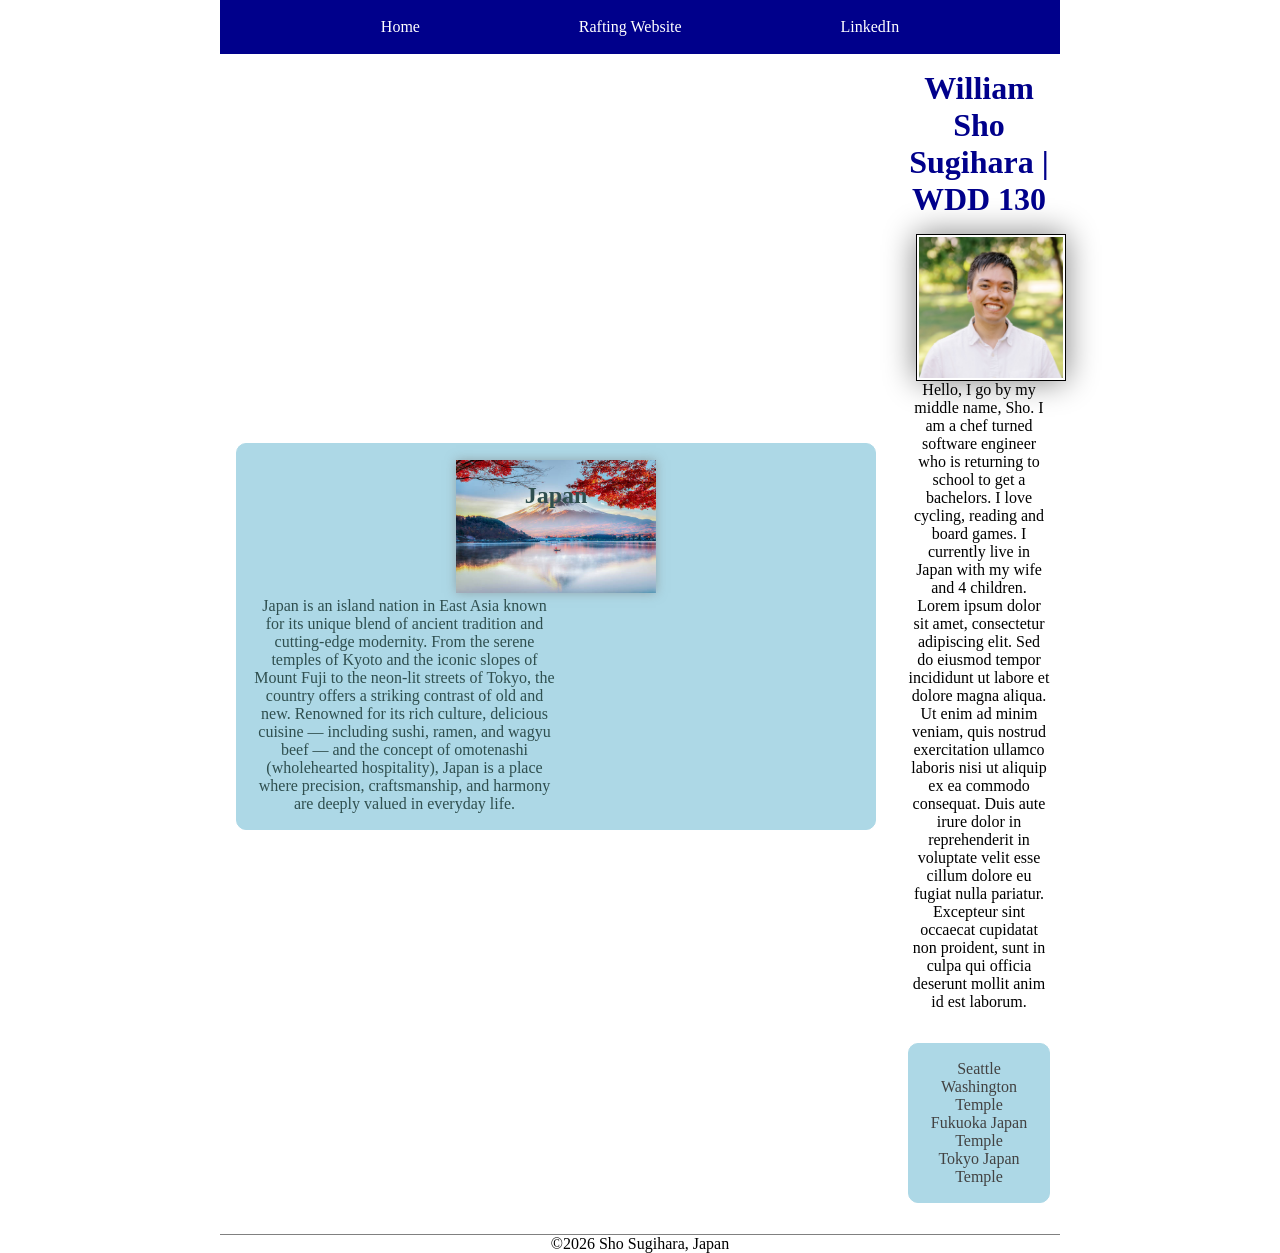
<file: index.html>
<!DOCTYPE html>
<html lang="en">
    <head>
        <meta charset="UTF-8">
        <meta name="viewport" content="width=device-width, initial-scale=1.0">
        <title>William Sho Sugihara | WDD 130</title>
        <meta name="description" content="Describe your home page using keywords like your name, the course, the purpose of the page.">
        <meta name="author" content="William Sho Sugihara">
        <link rel="stylesheet" href="styles/styles.css">
    </head>
    <body>
        <header>
            <nav>
                <a href="#">Home</a>
                <a href="wwr/">Rafting Website</a>
                <a href="www.linkedin.com/in/w-sho-sugihara">LinkedIn</a>
            </nav>
        </header>
        <div class="grid">
            <main>
                <h1>William Sho Sugihara | WDD 130 </h1>
                <img src="images/profile.jpg" alt="closeup personal headshot" width="200">
                <p>Hello, I go by my middle name, Sho. I am a chef turned software engineer who is returning to school to get a bachelors. I love cycling, reading and board games. I currently live in Japan with my wife and 4 children. Lorem ipsum dolor sit amet, consectetur adipiscing elit. Sed do eiusmod tempor incididunt ut labore et dolore magna aliqua. Ut enim ad minim veniam, quis nostrud exercitation ullamco laboris nisi ut aliquip ex ea commodo consequat. Duis aute irure dolor in reprehenderit in voluptate velit esse cillum dolore eu fugiat nulla pariatur. Excepteur sint occaecat cupidatat non proident, sunt in culpa qui officia deserunt mollit anim id est laborum.</p>
                <ul class="box">
                    <li><a href="https://www.churchofjesuschrist.org/temples/details/seattle-washington-temple?lang=eng" target="_blank" rel="noopener noreferrer">Seattle Washington Temple</a></li>
                    <li><a href="https://www.churchofjesuschrist.org/temples/details/fukuoka-japan-temple?lang=eng" target="_blank" rel="noopener noreferrer">Fukuoka Japan Temple</a></li>
                    <li><a href="https://www.churchofjesuschrist.org/temples/details/tokyo-japan-temple?lang=eng" target="_blank" rel="noopener noreferrer">Tokyo Japan Temple</a></li>
                </ul>
            </main>
            <aside class="box">
                <h2>Japan</h2>
                <img src="images/fuji.jpg" alt="Mt. Fuji">
                <p>Japan is an island nation in East Asia known for its unique blend of ancient tradition and cutting-edge modernity. From the serene temples of Kyoto and the iconic slopes of Mount Fuji to the neon-lit streets of Tokyo, the country offers a striking contrast of old and new. Renowned for its rich culture, delicious cuisine — including sushi, ramen, and wagyu beef — and the concept of omotenashi (wholehearted hospitality), Japan is a place where precision, craftsmanship, and harmony are deeply valued in everyday life.</p>
            </aside>
        </div>
        <footer>
            <p>&copy;2026 Sho Sugihara, Japan</p>
        </footer>
    </body>
</html>
</file>
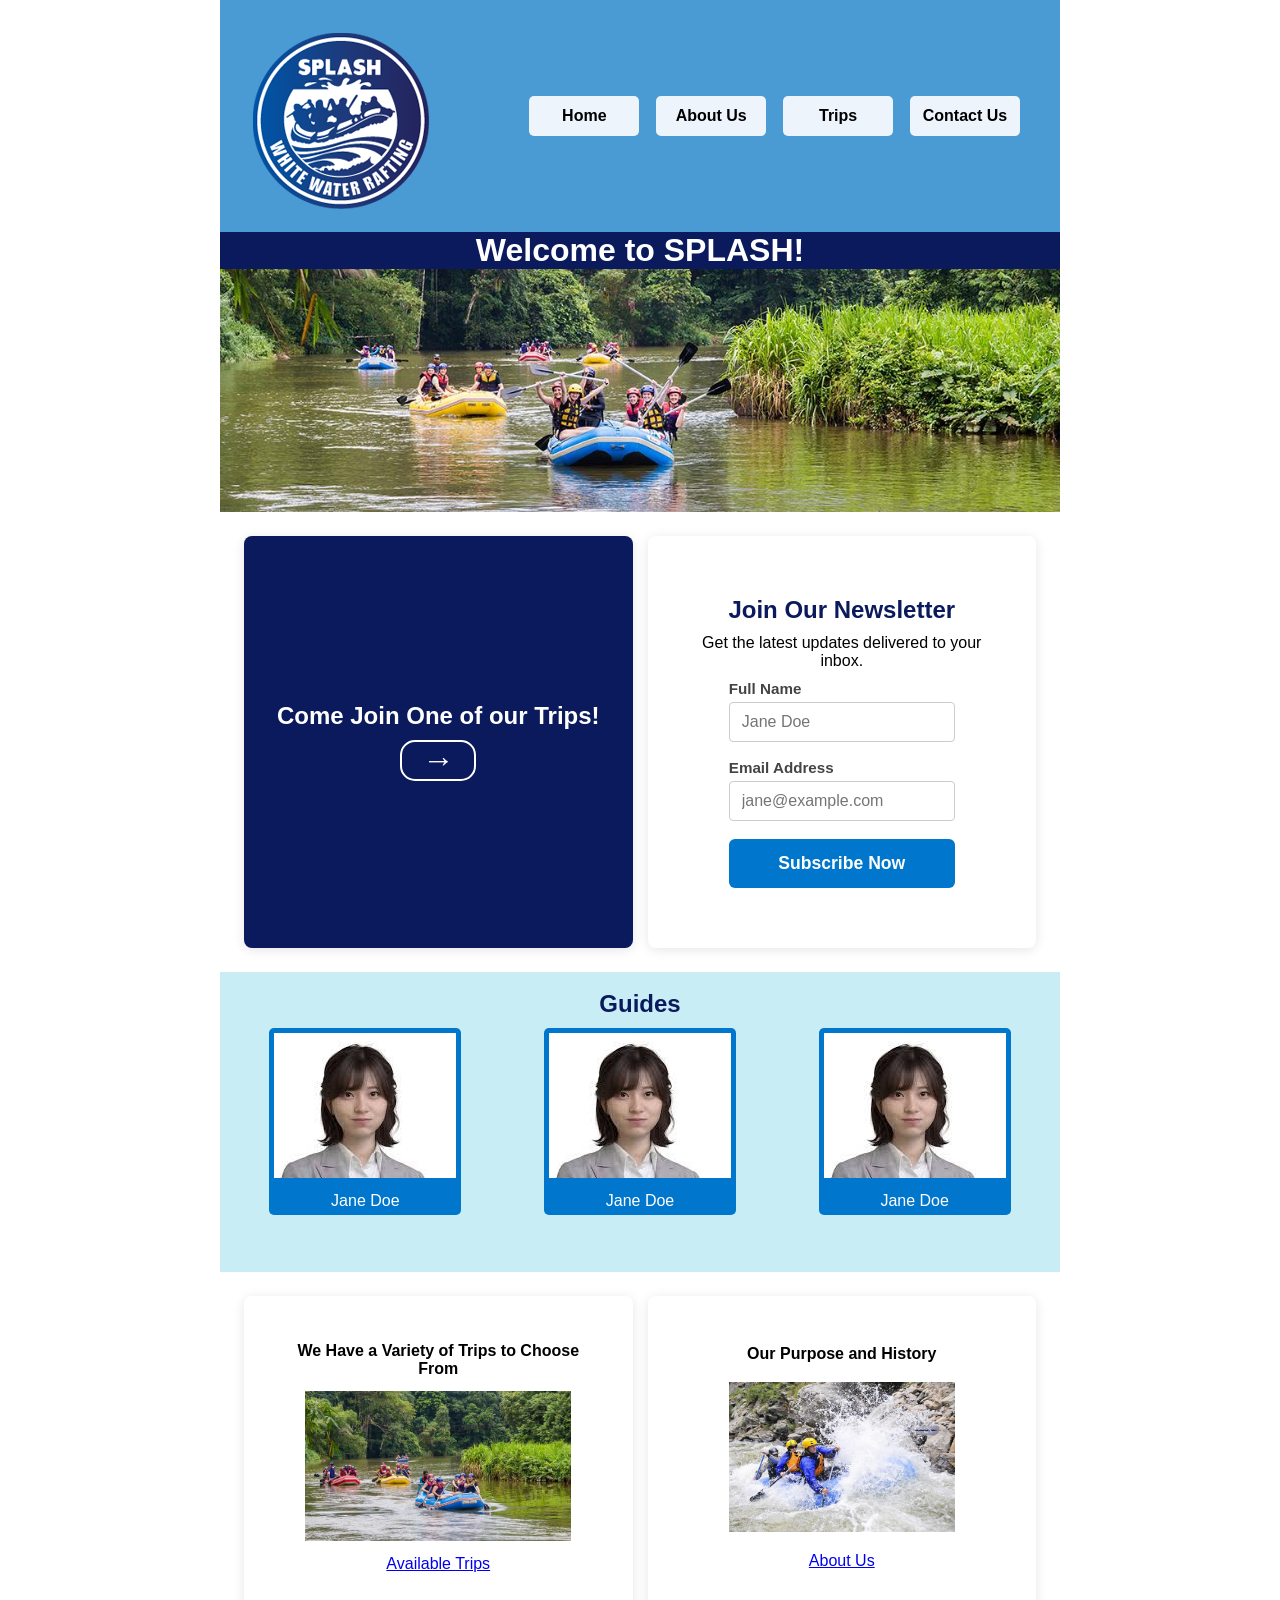
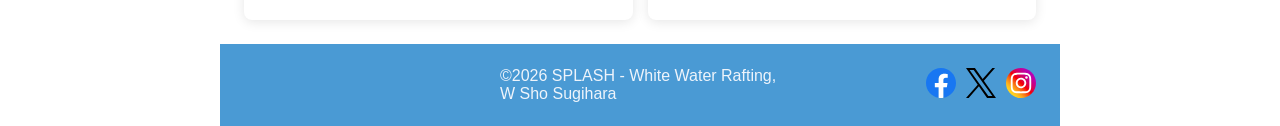
<file: wwr/index.html>
<!DOCTYPE html>
<html lang="en">
<head>
    <meta charset="UTF-8">
    <meta name="viewport" content="width=device-width, initial-scale=1.0">
    <title>Home</title>
    <meta name="author" content="W Sho Sugihara">
    <meta name="description" content="A home page for SPLASH which connects to all other content of the company.">
    <link rel="stylesheet" href="styles/rafting.css"> 
</head>
<body>
    <header class="grid-2">
        <img src="images/z-splash.png" alt="logo">
        <nav>
            <ul>
                <li><a href="index.html">Home</a></li>
                <li><a href="about.html">About Us</a></li>
                <li><a href="trips.html">Trips</a></li>
                <li><a href="contact.html">Contact Us</a></li>
            </ul>
        </nav>
    </header>
    <main>
        <div class="welcome-banner">
            <h1>Welcome to SPLASH!</h1>
            <img src="images/rafting14_1024.jpg" alt="rafting image">
        </div>
        <section class="action-form-section">
            <div class="call-to-action">
                <h2>Come Join One of our Trips!</h2>
                <a href="trips.html">&RightArrow;</a>
            </div>
            <div class="newsletter-card">
                <h2>Join Our Newsletter</h2>
                <p>Get the latest updates delivered to your inbox.</p>
            
                <form action="#" method="POST">
                    <div class="form-group">
                        <label for="name">Full Name</label>
                        <input type="text" id="name" name="name" placeholder="Jane Doe" required>
                    </div>
                    <div class="form-group">
                        <label for="email">Email Address</label>
                        <input type="email" id="email" name="email" placeholder="jane@example.com" required>
                    </div>         
                    <button type="submit">Subscribe Now</button> 
                </form>
            </div>
        </section>
        <section class="guide">
            <h3>Guides</h3>
            <div class="guide-grid">
                <figure class="guide-card">
                    <img src="images/employee3.jpg" alt="employee">
                    <figcaption>Jane Doe</figcaption>
                </figure>
                <figure class="guide-card">
                    <img src="images/employee3.jpg" alt="employee">
                    <figcaption>Jane Doe</figcaption>
                </figure>
                <figure class="guide-card">
                    <img src="images/employee3.jpg" alt="employee">
                    <figcaption>Jane Doe</figcaption>
                </figure>
            </div>
        </section>
        <section class="about-trips">
            <div class="basic-card">
                <h4>We Have a Variety of Trips to Choose From</h4>
                <img src="images/rafting1.jpg" alt="rafting">
                <a href="trips.html">Available Trips</a>
            </div>
            <div class="basic-card">
                <h4>Our Purpose and History</h4>
                <img src="images/rafting2.jpg" alt="rafting">
                <a href="about.html">About Us</a>
            </div>
        </section>
    </main>
    <footer class="grid-3">
        <span></span>
        <p>&copy;2026 SPLASH - White Water Rafting, W Sho Sugihara</p>
        <nav class="socialmedia">
            <a href=""><img src="images/facebook.svg" alt="Facebook media icon"></a>
            <a href=""><img src="images/socialmedia-x.svg" alt="X media icon"></a>
            <a href=""><img src="images/instagram.svg" alt="Instagram media icon"></a>
        </nav>
    </footer>
</body>
</html>
</file>
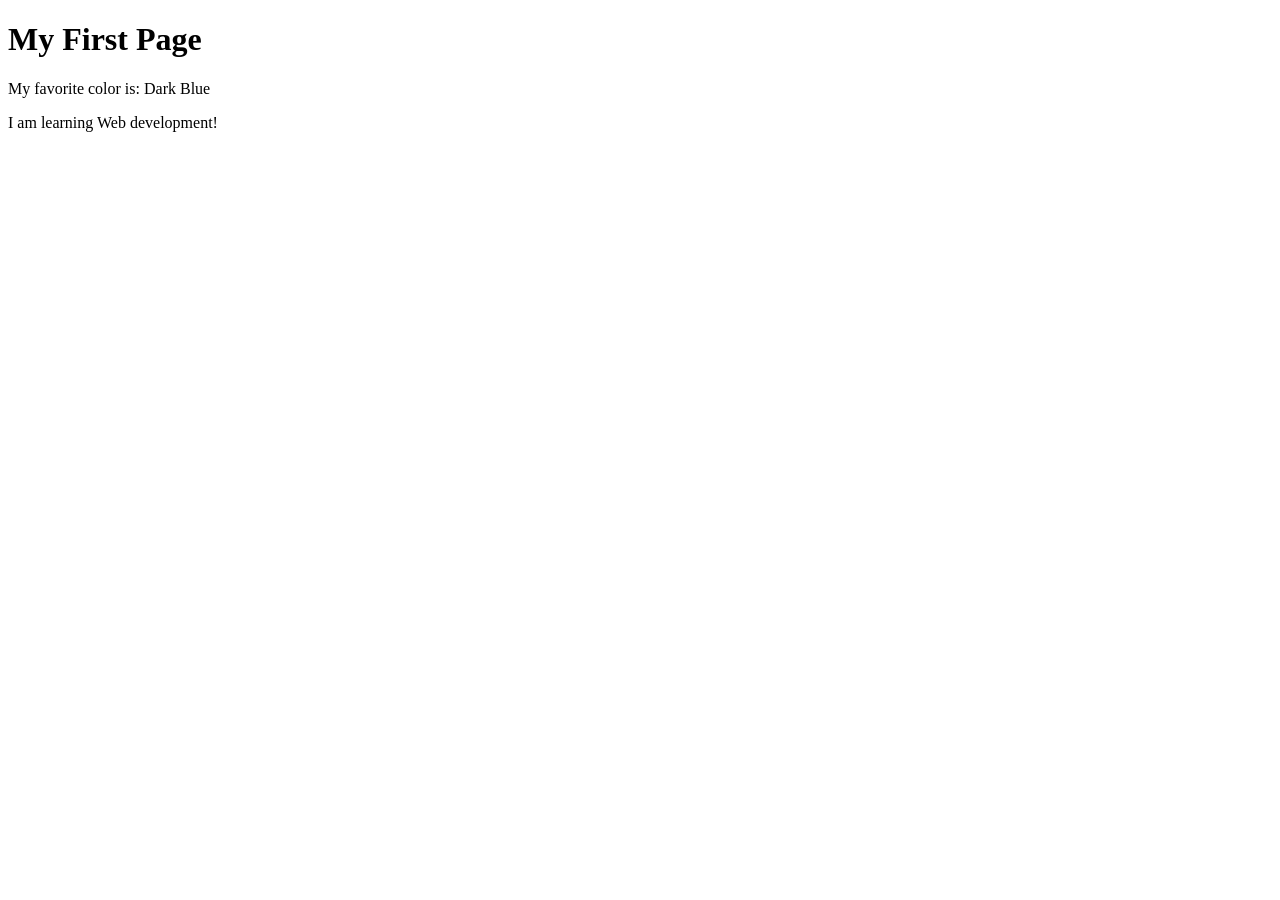
<file: week01/first-page.html>
<!DOCTYPE html>
<html lang="en">
<head>
    <meta charset="UTF-8">
    <meta name="viewport" content="width=device-width, initial-scale=1.0">
    <title>My First Page</title>
</head>
<body>
    <h1>My First Page</h1>
    <p>My favorite color is: Dark Blue</p>
    <p>I am learning Web development!</p>
</body>
</html>
</file>
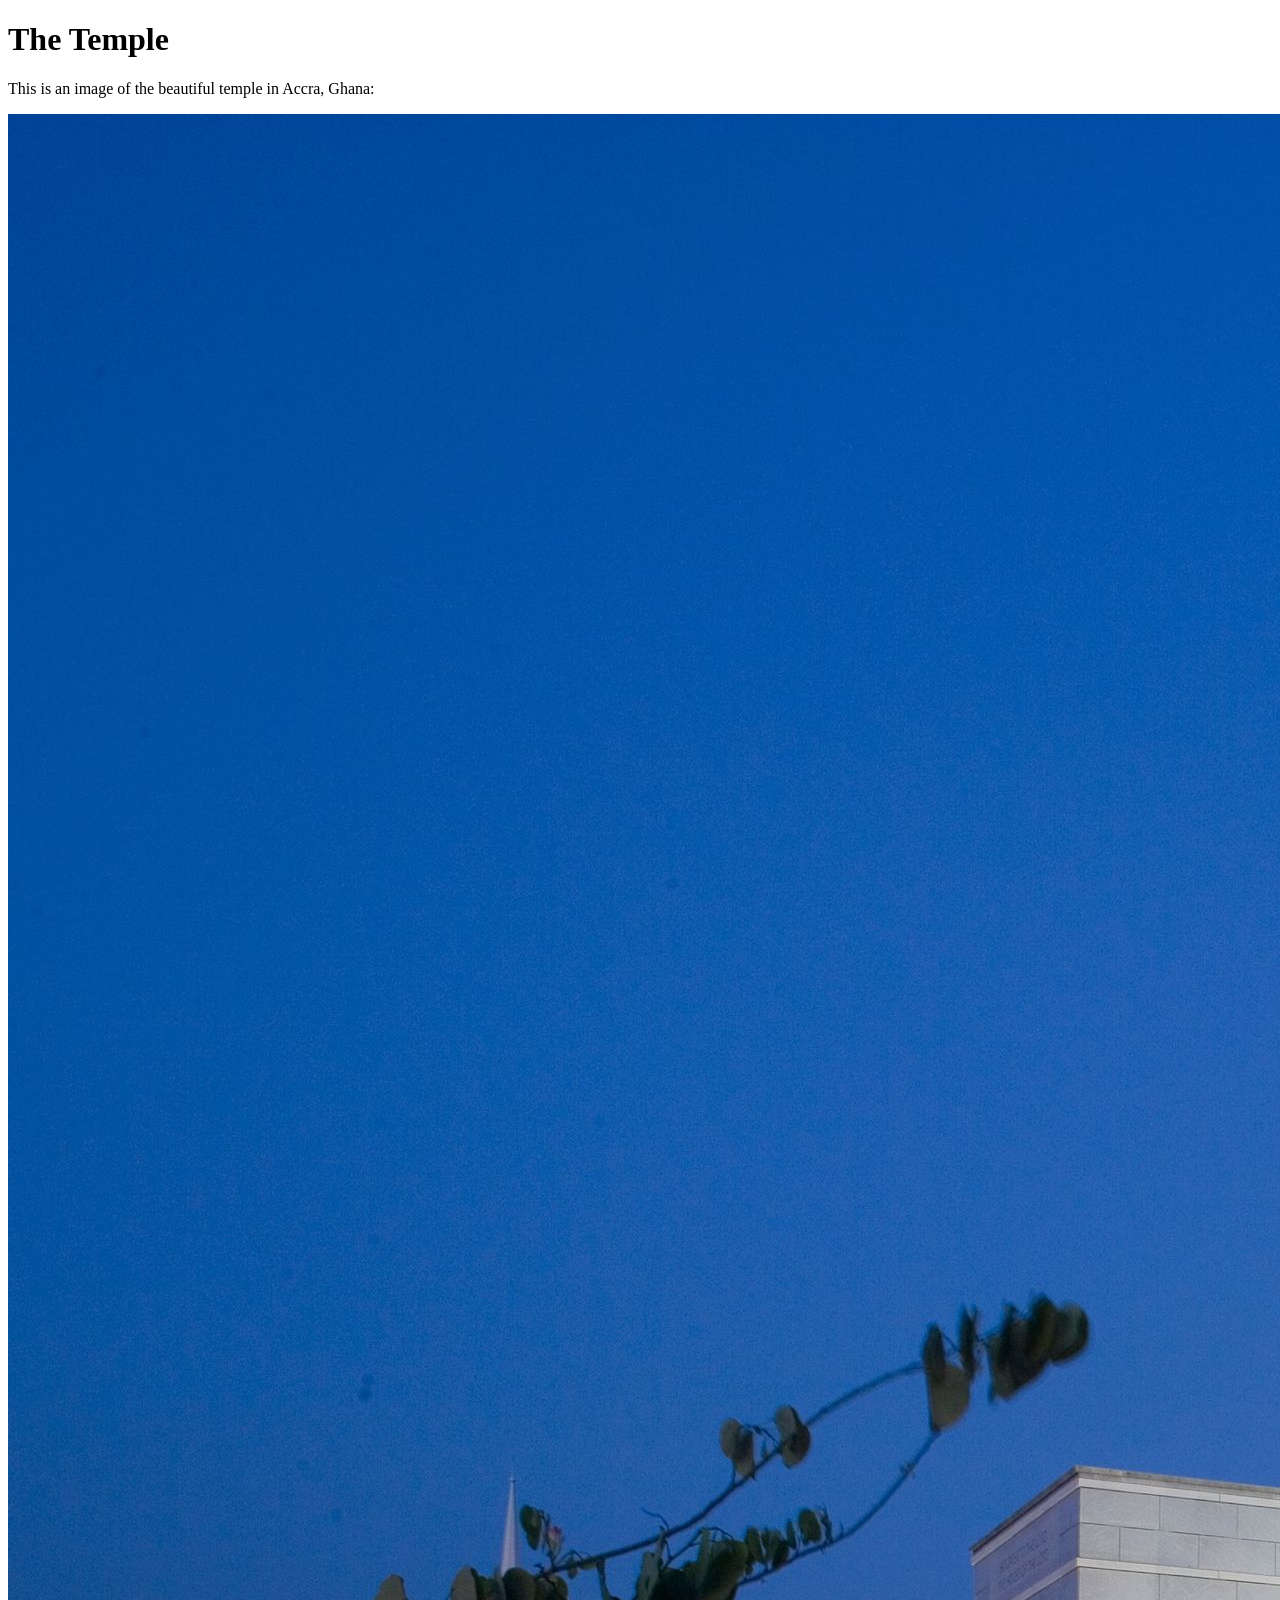
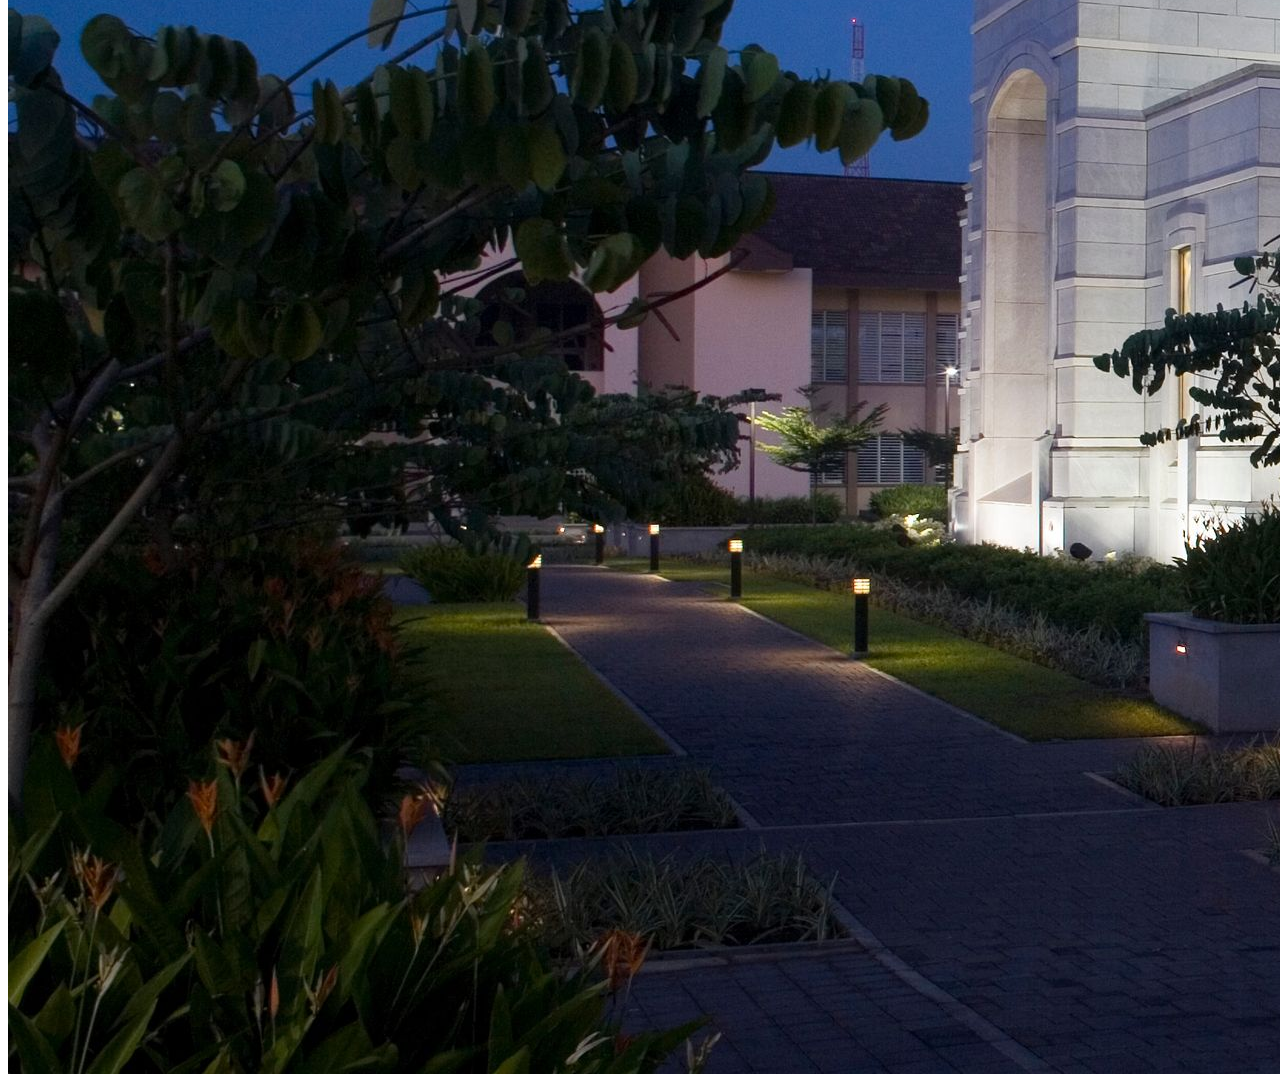
<file: week01/images.html>
<!DOCTYPE html>
<html lang="en">
<head>
    <meta charset="UTF-8">
    <meta name="viewport" content="width=device-width, initial-scale=1.0">
    <title>Temple Image</title>
</head>
<body>
    <h1>The Temple</h1>
    <p>This is an image of the beautiful temple in Accra, Ghana:</p>
    <img src="images/temple-large.jpeg" alt="The Accra Ghana Temple">
    
</body>
</html>
</file>
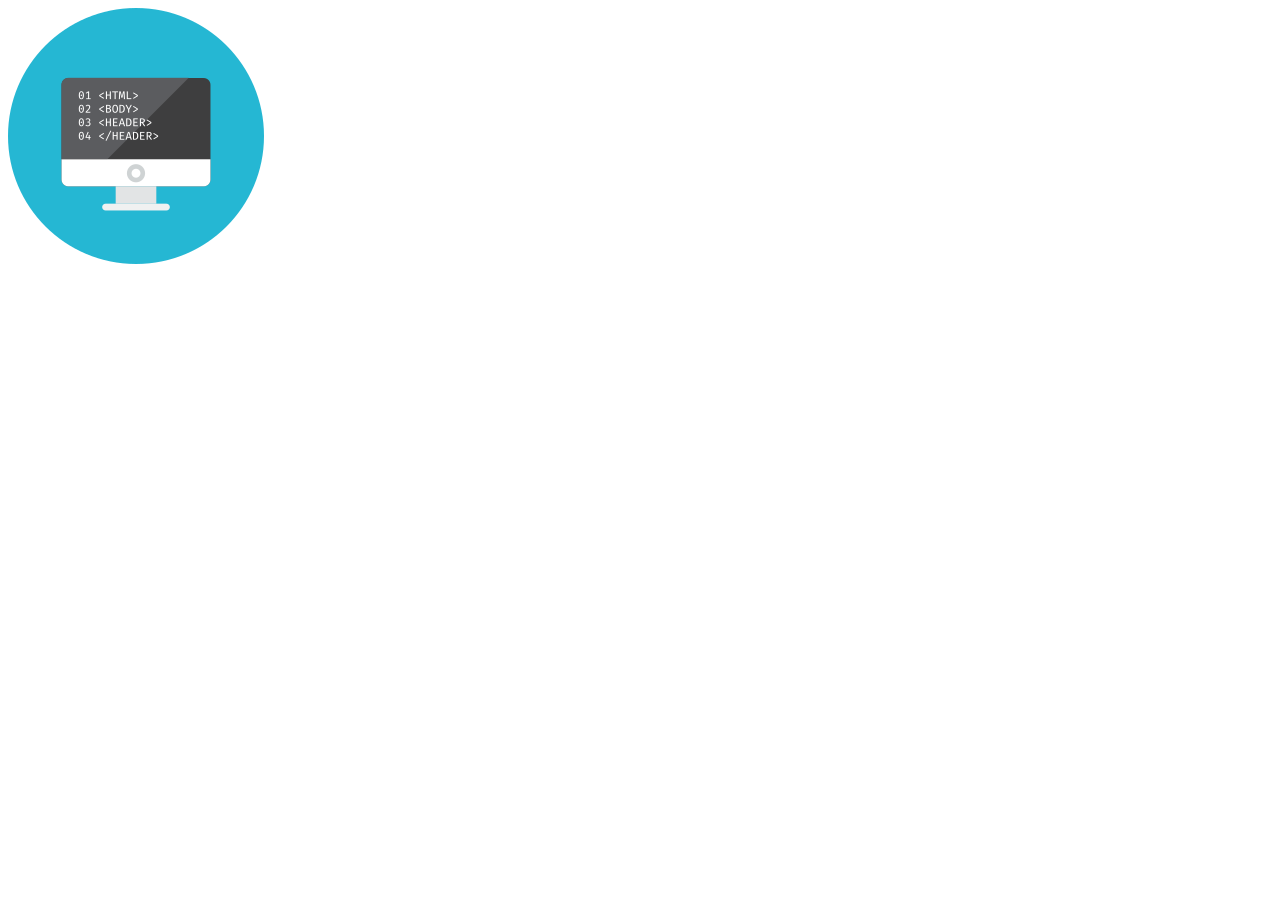
<file: week02/basic-layout.html>
<!DOCTYPE html>
<html lang="en">
<head>
    <meta charset="UTF-8">
    <meta name="viewport" content="width=device-width, initial-scale=1.0">
    <title>Basic HTML Structure</title>
    <meta name="description" content="A basic HTML structure example using semantic HTML elements" >
    <meta name="author" content="Sho Sugihara" >
    <img src="images/basic-logo.png" alt="logo" srcset="">
</head>
<body>
    
</body>
</html>
</file>
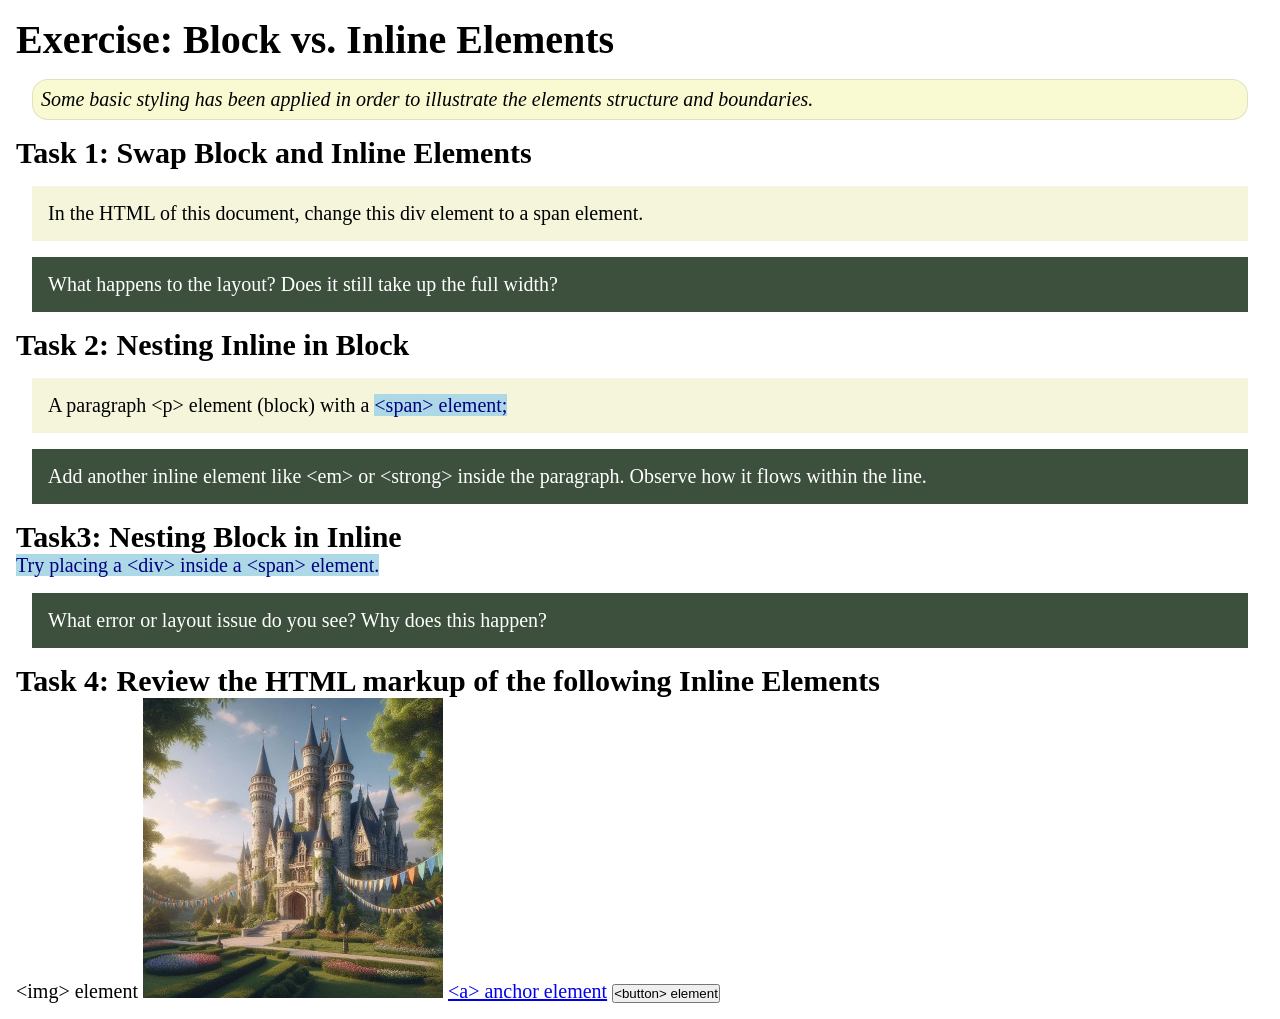
<file: week02/block-vs-inline.html>
<!DOCTYPE html>
<html lang="en">

<head>
    <meta charset="UTF-8">
    <meta name="viewport" content="width=device-width, initial-scale=1.0">
    <title>Exercise: Block vs. Inline Elements</title>
    <link rel="stylesheet" href="styles/block-vs-inline.css">
</head>

<body>
    <main>
        <h1>Exercise: Block vs. Inline Elements</h1>
        <p class="note">Some basic styling has been applied in order to illustrate the elements structure and
            boundaries.</p>

        <h2>Task 1: Swap Block and Inline Elements</h2>
        <div>In the HTML of this document, change this div element to a span element.</div>

        <p class="question">What happens to the layout? Does it still take up the full width?</p>

        <h2>Task 2: Nesting Inline in Block</h2>
        <p>A paragraph &lt;p&gt; element (block) with a <span>&lt;span&gt; element;</span></p>
        <p class="question">Add another inline element like &lt;em&gt; or &lt;strong&gt; inside the paragraph. Observe
            how it flows within the line.</p>

        <h2>Task3: Nesting Block in Inline</h2>
        <span>Try placing a &lt;div&gt; inside a &lt;span&gt; element.</span>
            <p class="question">What error or layout issue do you see? Why does this happen?</p>


            <h2>Task 4: Review the HTML markup of the following Inline Elements</h2>
        &lt;img&gt; element
        <img src="images/castle.webp" alt="placeholder image (images are inline)" width="300" height="300">
        <a href="https://churchofjesuschrist.org">&lt;a&gt; anchor element</a>
        <button type="button">&lt;button&gt; element</button>
    </main>
</body>

</html>
</file>
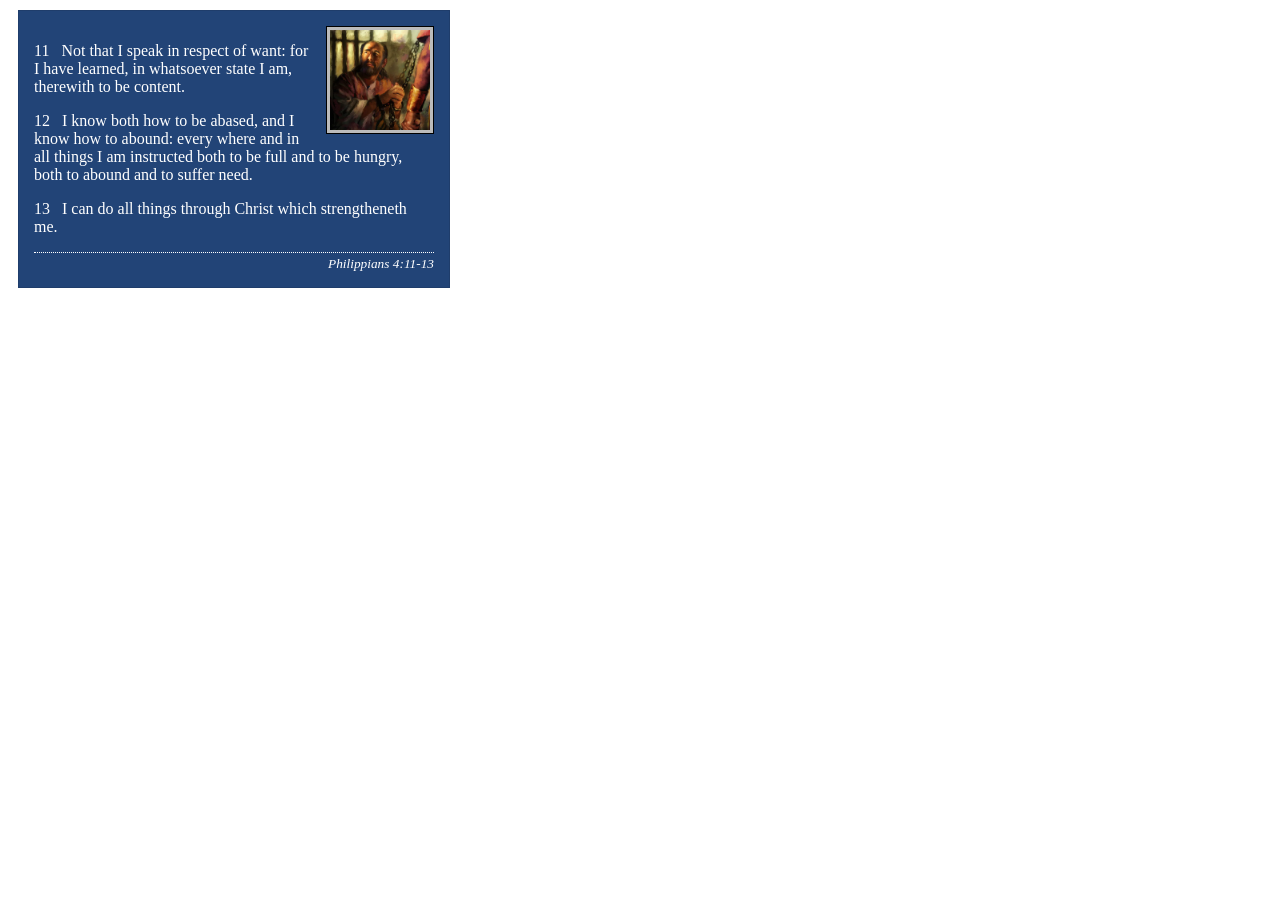
<file: week02/box-model-solution.html>
<!DOCTYPE html>
<html lang="en">
<head>
    <meta charset="UTF-8">
    <meta name="viewport" content="width=device-width, initial-scale=1.0">
    <title>Box Model Activity</title>
    <link rel="stylesheet" href="styles/box-model-solution.css">
</head>
<body>
    <main>
        <div class="callout">
            <img src="images/apostle-paul-imprisoned.webp" alt="Paul the Apostle - Imprisoned in Rome" width="200" height="200">
            <blockquote>
                <p>11 &nbsp; Not that I speak in respect of want: for I have learned, in whatsoever state I am, therewith to be content.</p>
                <p>12 &nbsp; I know both how to be abased, and I know how to abound: every where and in all things I am instructed both to be full and to be hungry, both to abound and to suffer need.</p>
                <p>13 &nbsp; I can do all things through Christ which strengtheneth me.</p>
            </blockquote>
            <cite>Philippians 4:11-13</cite>
        </div>
    </main>
</body>
</html>
</file>
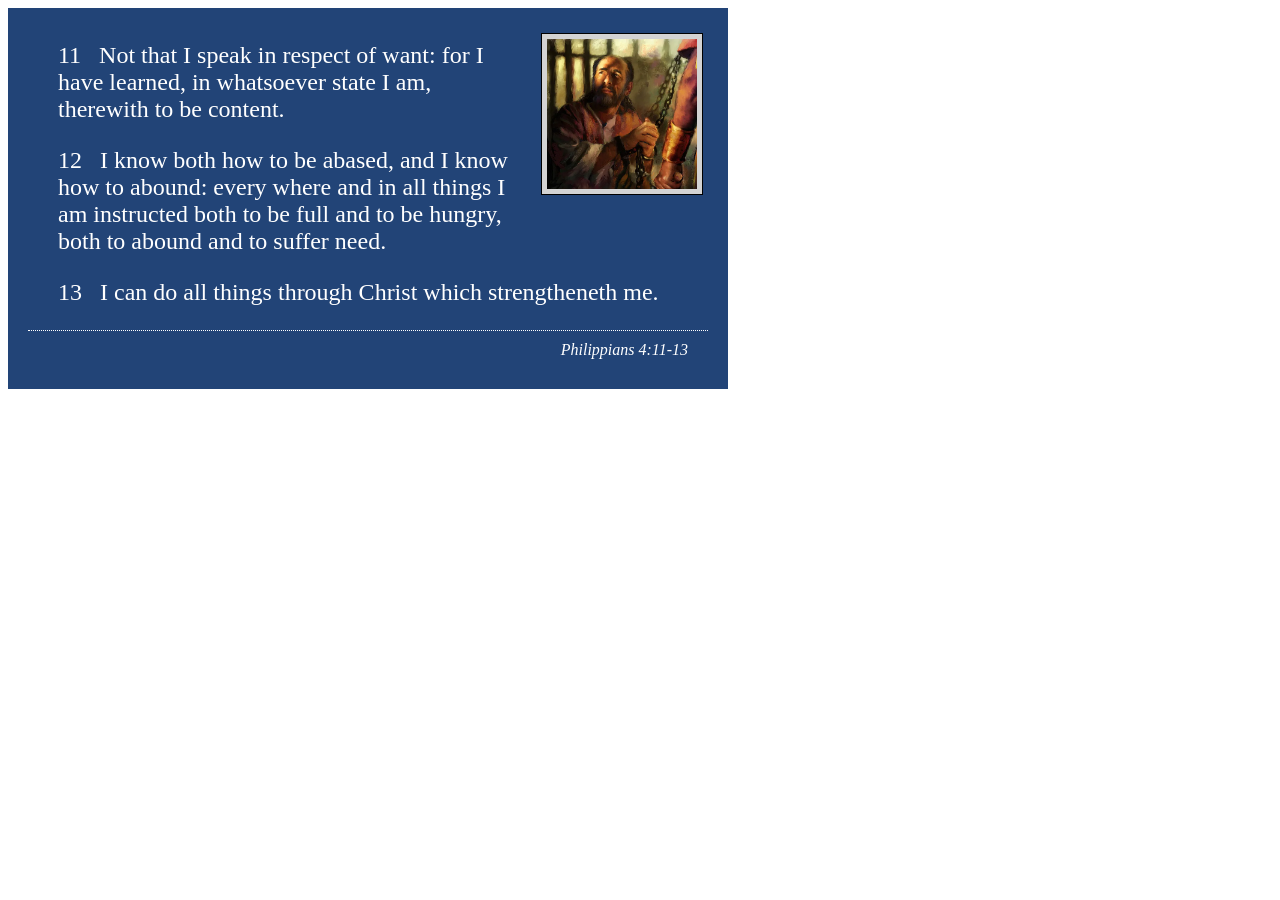
<file: week02/box-model.html>
<!DOCTYPE html>
<html lang="en">
<head>
    <meta charset="UTF-8">
    <meta name="viewport" content="width=device-width, initial-scale=1.0">
    <link rel="stylesheet" href="styles/box-model.css">
    <title>Box Model Activity</title>
</head>
<body>
    <main>
        <div class="callout">
            <img src="images/apostle-paul-imprisoned.webp" alt="Paul the Apostle - Imprisoned in Rome" width="200" height="200">
            <blockquote>
                <p>11 &nbsp; Not that I speak in respect of want: for I have learned, in whatsoever state I am, therewith to be content.</p>
                <p>12 &nbsp; I know both how to be abased, and I know how to abound: every where and in all things I am instructed both to be full and to be hungry, both to abound and to suffer need.</p>
                <p>13 &nbsp; I can do all things through Christ which strengtheneth me.</p>
            </blockquote>
            <cite>Philippians 4:11-13</cite>
        </div>
    </main>
</body>
</html>
</file>
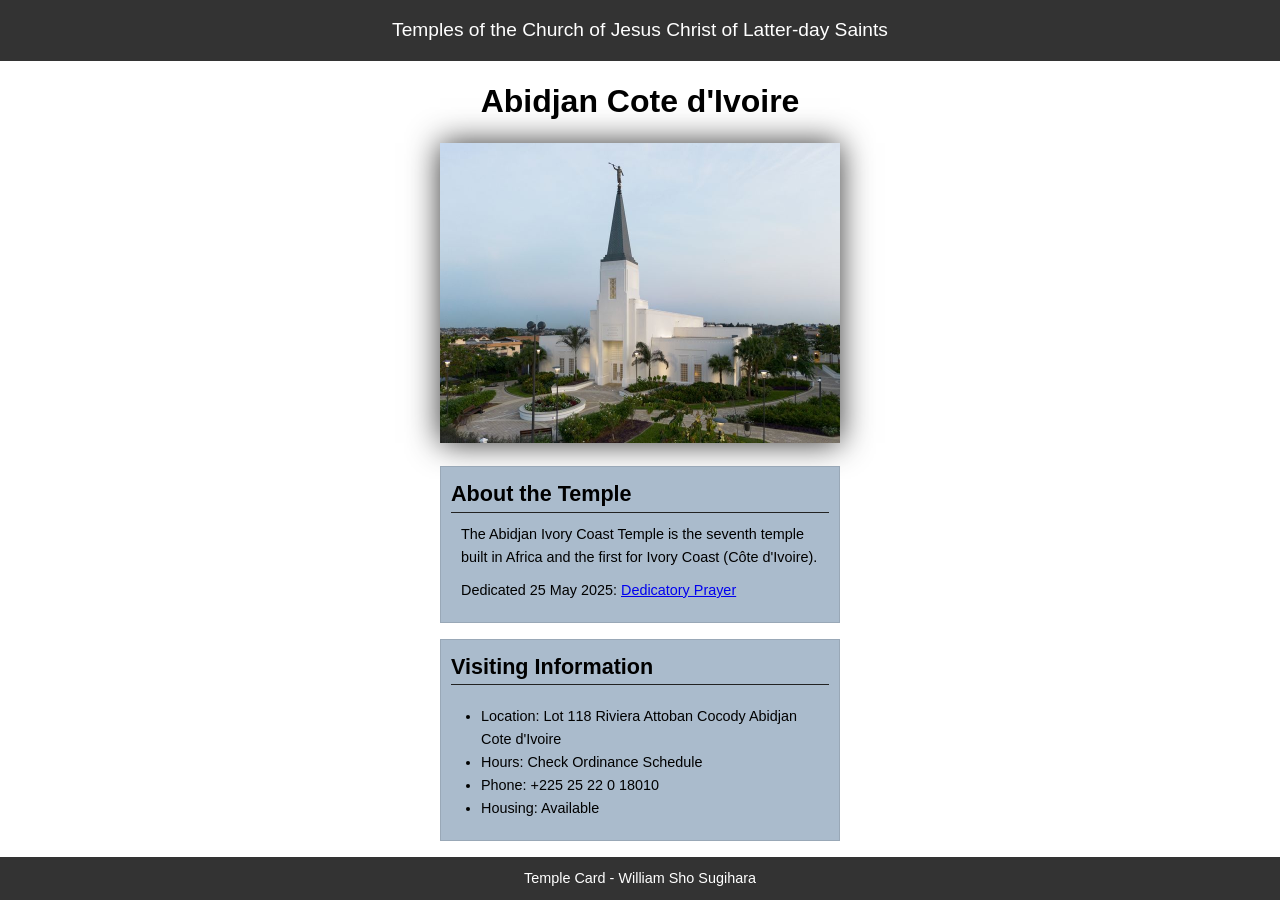
<file: week02/temple.html>
<!DOCTYPE html>
<html lang="en">

<head>
    <meta charset="UTF-8">
    <meta name="viewport" content="width=device-width, initial-scale=1.0">
    <link rel="stylesheet" href="styles/temple.css">
    <title>Temple Card - Abidjan Cote d'Ivoire</title>
</head>

<body>
    <header>
        <p>Temples of the Church of Jesus Christ of Latter-day Saints</p>
    </header>
    <main>
        <h1>Abidjan Cote d'Ivoire</h1>
        <picture>
            <img src="images/abidjan-ivory-coast.jpeg" alt="Abidjan Cote d'Ivoire Temple">
        </picture>
        <section>
            <h2>About the Temple</h2>
            <p>The Abidjan Ivory Coast Temple is the seventh temple built in Africa and the first for Ivory Coast (Côte
                d'Ivoire).</p>
            <p>Dedicated 25 May 2025: <a
                    href="https://www.churchofjesuschrist.org/temples/dedicatory-prayer/abidjan-ivory-coast-temple/2025-05-25?lang=eng"
                    target="_blank" rel="noopener noreferrer">Dedicatory Prayer</a></p>
        </section>
        <section>
            <h2>Visiting Information</h2>
            <ul>
                <li>Location: Lot 118 Riviera Attoban Cocody Abidjan Cote d'Ivoire</li>
                <li>Hours: Check Ordinance Schedule</li>
                <li>Phone: +225 25 22 0 18010</li>
                <li>Housing: Available</li>
            </ul>
        </section>
    </main>
    <footer>
        <p>Temple Card - William Sho Sugihara</p>
    </footer>
</body>

</html>
</file>
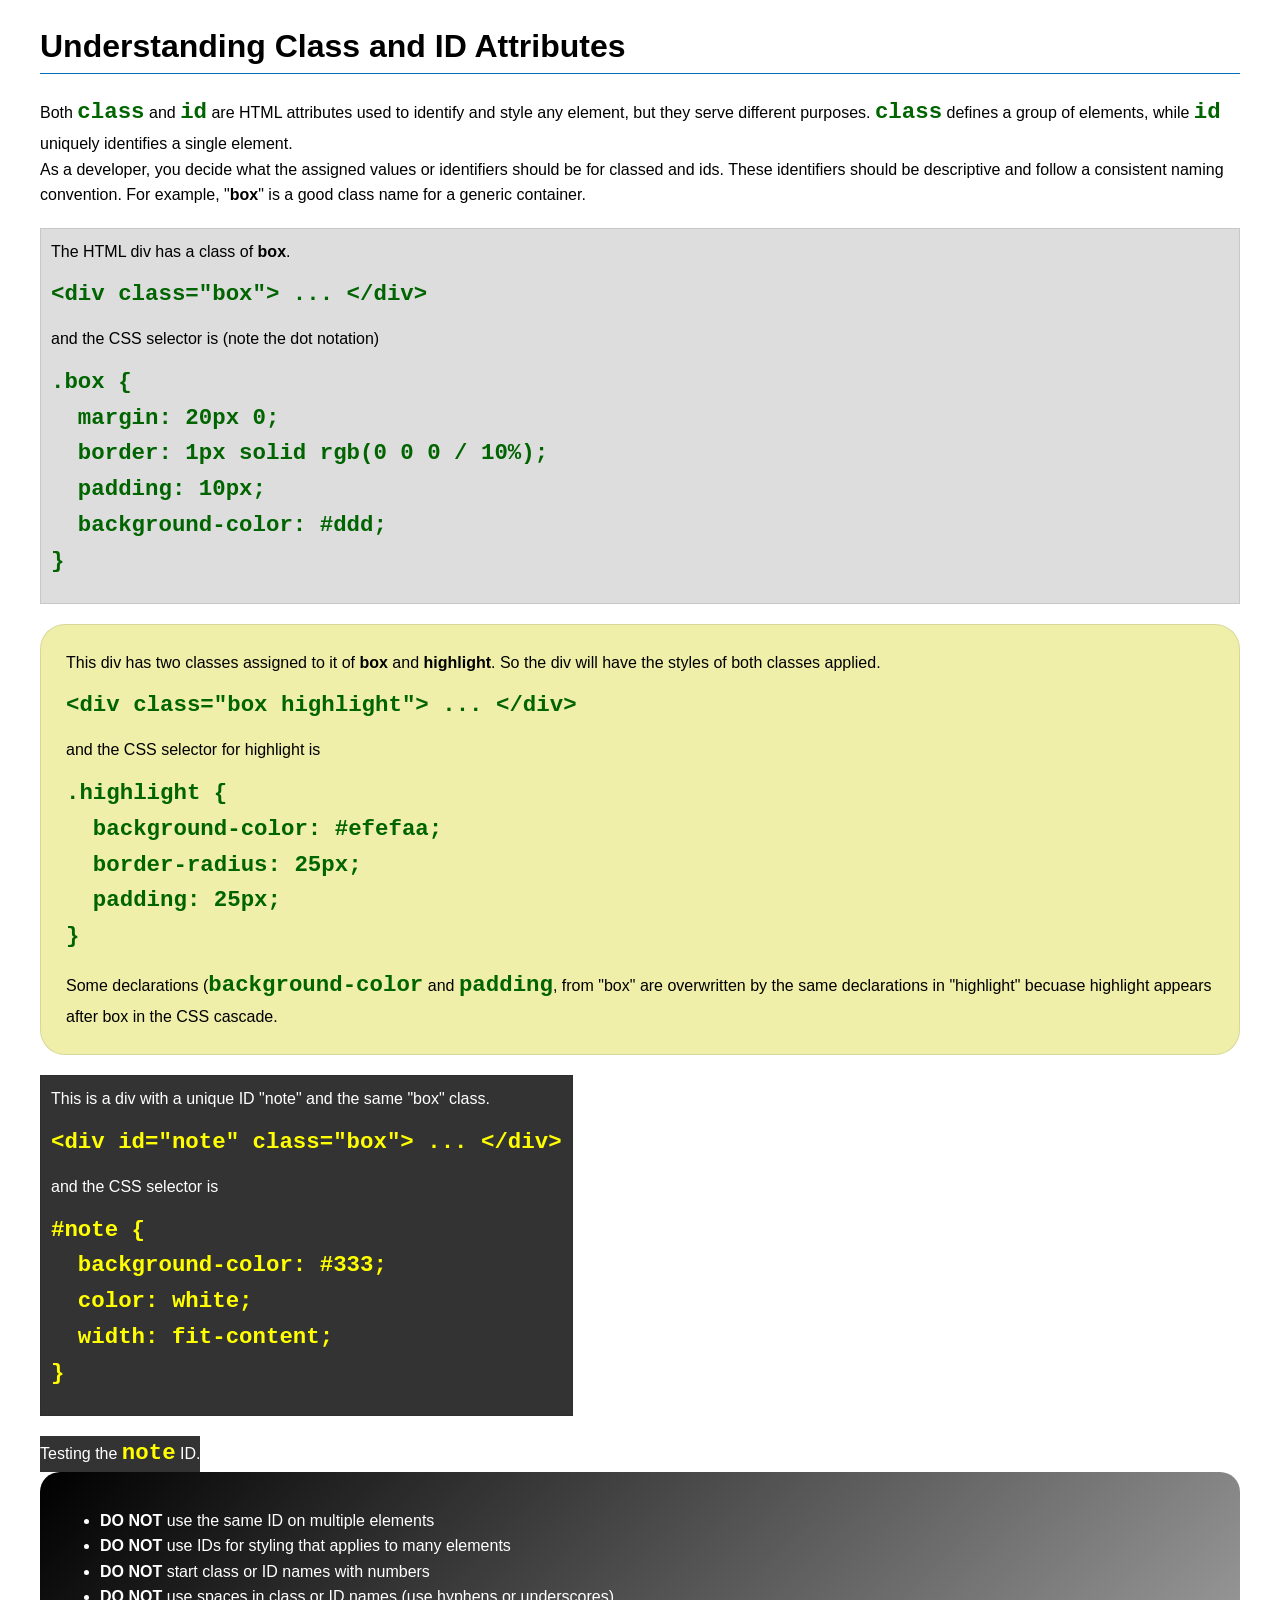
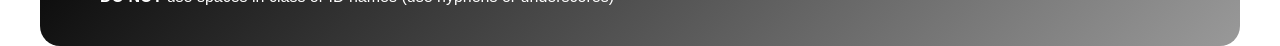
<file: week03/class-and-id.html>
<!DOCTYPE html>
<html lang="en">

<head>
    <meta charset="UTF-8">
    <meta name="viewport" content="width=device-width, initial-scale=1.0">
    <title>Class vs ID Attributes</title>
    <link rel="stylesheet" href="styles/class-and-id.css">
</head>

<body>
    <h1>Understanding Class and ID Attributes</h1>
    <p>Both <code>class</code> and <code>id</code> are HTML attributes used to identify and style any element, but they
        serve different purposes. <code>class</code> defines a group of elements, while <code>id</code> uniquely
        identifies a single element.</p>
    <p>As a developer, you decide what the assigned values or identifiers should be for classed and ids. These
        identifiers should be
        descriptive and follow a consistent naming convention. For example, "<strong>box</strong>" is a good class name
        for a generic container.</p>
    <div class="box">
        <p>The HTML div has a class of <strong>box</strong>.</p>
        <pre><code class="html">&lt;div class="box"&gt; ... &lt;/div&gt;</code></pre>
        and the CSS selector is (note the dot notation)
        <pre><code class="css">.box {
  margin: 20px 0;
  border: 1px solid rgb(0 0 0 / 10%);
  padding: 10px;
  background-color: #ddd; 
}</code></pre>
    </div>

    <div class="box highlight">
        <p>This div has two classes assigned to it of <strong>box</strong> and <strong>highlight</strong>. So the div
            will have the styles of both classes applied.</p>
        <pre><code class="html">&lt;div class="box highlight"&gt; ... &lt;/div&gt;</code></pre>
        and the CSS selector for highlight is
        <pre><code class="css">.highlight {
  background-color: #efefaa;
  border-radius: 25px;
  padding: 25px;
}</code></pre>
<p>Some declarations (<code>background-color</code> and <code>padding</code>, from "box" are overwritten by the same declarations in "highlight" becuase highlight appears after box in the CSS cascade.</p>
    </div>

    <div id="note" class="box">
        <p>This is a div with a unique ID "note" and the same "box" class.</p>
        <pre><code class="html">&lt;div id="note" class="box"&gt; ... &lt;/div&gt;</code></pre>
        and the CSS selector is
        <pre><code class="css">#note {
  background-color: #333;
  color: white;
  width: fit-content;
}</code></pre>
    </div>

    <div id="note">
        <p>Testing the <code>note</code> ID.</p>
    </div>

    <section id="best-practice">
        <ul>
            <li><strong>DO NOT</strong> use the same ID on multiple elements</li>
            <li><strong>DO NOT</strong> use IDs for styling that applies to many elements</li>
            <li><strong>DO NOT</strong> start class or ID names with numbers</li>
            <li><strong>DO NOT</strong> use spaces in class or ID names (use hyphens or underscores)</li>
        </ul>
    </section>




</body>

</html>
</file>
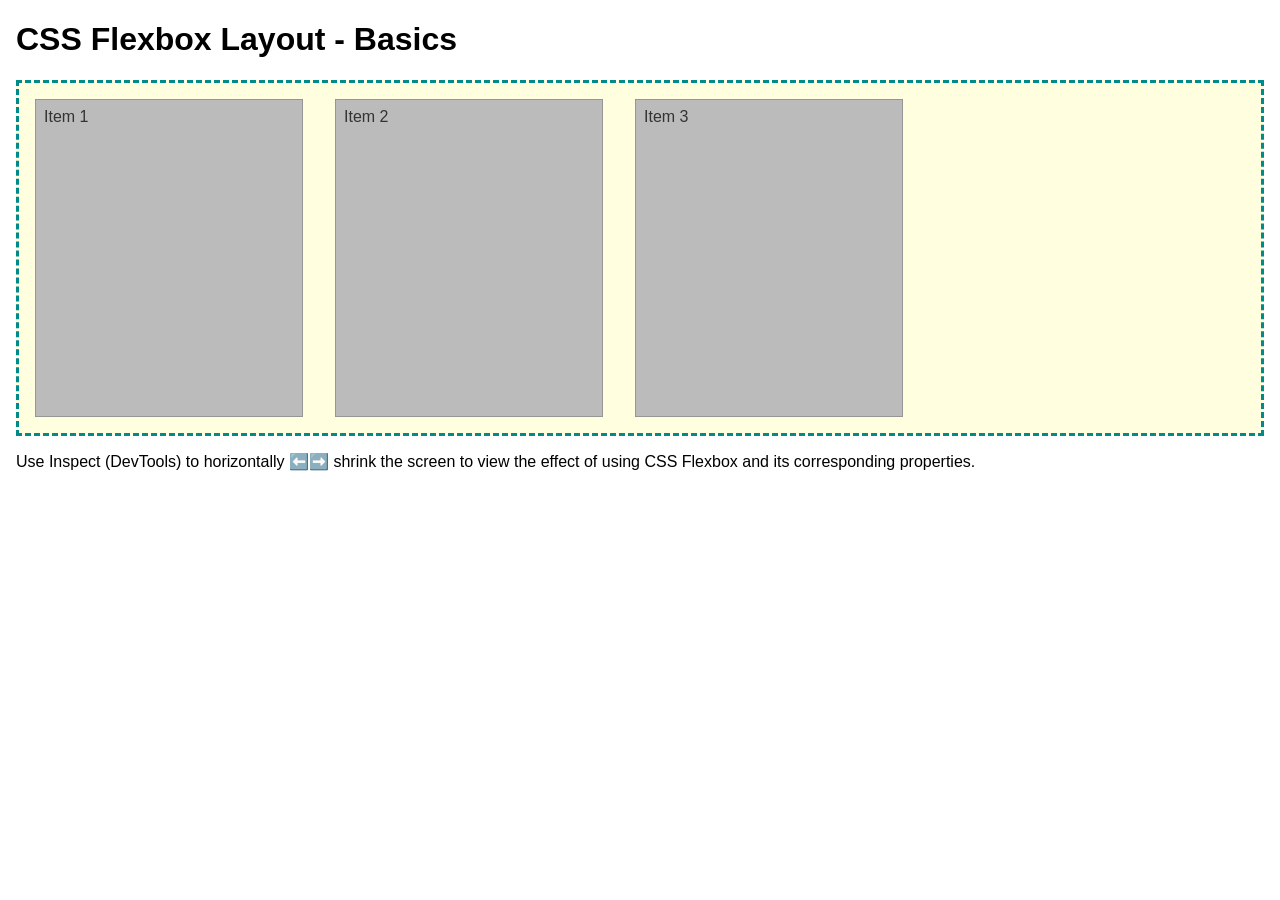
<file: week04/flexbox-layout.html>
<!DOCTYPE html>
<html lang="en">
<head>
    <meta charset="UTF-8">
    <meta name="viewport" content="width=device-width, initial-scale=1.0">
    <title>CSS Flexbox Layout - Basics</title>
    <link rel="stylesheet" href="styles/flexbox.css">
</head>
<body>
    <main>
        <h1>CSS Flexbox Layout - Basics</h1>
        <div class="flex-container">
            <div class="flex-item item1">Item 1</div>
            <div class="flex-item item2">Item 2</div>
            <div class="flex-item item3">Item 3</div>
        </div>
        <p>Use Inspect (DevTools) to horizontally ⬅️➡️ shrink the screen to view the effect of using CSS Flexbox and its corresponding properties.</p>
    </main>
</body>
</html>
</file>
<file: styles/styles.css>
* {
    margin: 0;
    padding: 0;
    box-sizing: border-box;
}

header, .grid, footer {
    max-width: 840px;
    margin: 0 auto;
}

ul {
    list-style: none;
} 

a {
    text-decoration: none;
    color: var(--color-text-muted);
}

:root {
    --color-primary: darkblue;
    --color-text-muted: rgb(66, 66, 66);
    --color-border: gray;
    --color-nav-text: white;
    --color-aside-bg: rgba(173, 216, 230, 0.504);
    --color-img-shadow: rgba(128, 128, 128, 0.57);

    --full-width: 100vw;
    --half-width: 50vw;
    --padding-base: 20px;
}

body {
    display: flex;
    flex-direction: column;
    align-items: center;
    justify-content: center;
    width: var(--full-width);
}

header {
    width: var(--full-width);
}

footer{
    width: var(--full-width);
    margin-top: 15px;
    border-top: 1px solid gray;
    text-align: center;
}

main {
    margin: 0 auto;
    max-width: var(--half-width);
    text-align: center;
    grid-column: 2/3;
}

nav {
    background-color: var(--color-primary);
    padding: 10px;
    display: flex;
    justify-content: space-evenly;
    align-items: center;
}

nav a {
    color: white;
    display: block;
    padding: 20px;
    text-decoration: none;
    display: block;
    padding: .5rem;

}

aside {
    position: relative;
    width: var(--half-width);
    padding: 20px;
    background-color: rgba(173, 216, 230, 0.504);
    color: rgb(66, 66, 66);
    text-align: center;
    grid-column: 1/2;
    grid-row: 1/2;
}

aside img{
    width: 200px;
    height: auto;
    box-shadow: 0 0 10px rgba(128, 128, 128, 0.57);
}

aside h2 {
    position: absolute;
    left: 50%;
    transform: translateX(-50%);
    top: 10%;
}

aside p{
    width: 50%;
    justify-self: center;
    

}

h1 {
    color: var(--color-primary);
    padding: 1rem;
}

main img {
    float: right;
    width: 150px;
    height: auto;
    border: 1px solid black;
    padding: 2px;
    margin-left: 1.5rem;
    box-shadow: 0 0 30px gray;

}

main p {
    padding: 1rem;
}

/* Classes Selectors */

.box {
    margin: 1rem;
    padding: 1rem;
    border: 1px solid lightblue;
    border-radius: 10px;
    background-color: lightblue;
    color: darkslategray;
}

.grid {
    display: grid;
    align-items: center;
}
</file>
<file: wwr/styles/rafting.css>
* {
    margin: 0;
    padding: 0;
    box-sizing: border-box;
}

:root {
    --color-primary:   #0A1A5C;  /* deep navy — backgrounds, headers */
    --color-highlight: #4A9AD4;  /* sky blue — hover states, icons */
    --color-light:     #EEF4FB;  /* foam white — light backgrounds */

    --font-heading: 'Segoe UI', Tahoma, Geneva, Verdana, sans-serif;
    --font-body:    Arial, Helvetica, sans-serif;
}

body {
font-family: var(--font-body);
}

main {
    text-align: center;
}

h1, h2, h3{
    font-family: var(--font-heading);
    color: var(--color-primary);
}

header, footer, main {
    width: 840px;
    margin: 0 auto;
}

nav, section, article {
    margin: 1rem;
    padding: 0.5rem;
}

/* HEADER */

header {
    background-color: var(--color-highlight);
    padding: 1rem;
}

header nav ul {
    display: flex;
    justify-content: space-between;
    align-items: center;
    width: 100%;
}

header nav li {
    width: 110px;
    height: 40px;
    text-align: center;
    list-style: none;
    background-color: #EEF4FB;
    border-radius: 5px;
    display: flex;

}

header nav a {
    text-decoration: none;
    color: black;
    font-weight: 700;
    display: flex;
    align-items: center;
    justify-content: center;
    width: 100%;

}

/* MAIN */

/* DIV HERO */
.hero {
    position: relative;
    margin-top: 10px;
}

.hero h1{
    position: absolute;
    width: 100%;
    background-color: rgb(from var(--color-light) r g b / 0.5);
    top: 3%;
    text-align: center;
}

.hero article {
    position: absolute;
    width: 30%;
    right: 0;
    background-color: rgb(from var(--color-highlight) r g b / 0.5);
    top: 10%;
    height: 85%;
    color: var(--color-light);
}

.hero article h3 {
    color: #fff;
}
.hero img{
    display: block;
    width: 100%;
    height: auto;
}

.hero article img{
    width: 100%;
    float: right;
}

/* SECTION HISTORY*/
.history {
    display: flex;
    flex-direction: column;
    align-items: center;
    justify-content: center;
    border: 1px solid gray;
    margin: 10px 0;
}
.history h2 {
    text-align: center;

}

.history img {
    width: 180px;
    height: auto;
}

/* SECTION ADVENTURE*/
.adventure {
    border: 1px solid gray;
    margin: 10px 0;
    padding: 40px 0;
}

.adventure h2{
    text-align: center;
}

.con-figures {
    gap: 15px;
}

.con-figures figure{
    height: 180px;
    display: flex;
    flex-direction: column;
    justify-content: end;
    text-align: center;
}

.adventure figure img{
    width: auto;
    min-width: 130px;
    height: 100px;
    margin-bottom: 10px;
}

/* FOOTER */
footer {
    background-color: var(--color-highlight);
    color: var(--color-light);
}


.socialmedia {
    display: flex;
    justify-content: end;
    gap: 10px;
}
.socialmedia a {
    text-decoration: none;
}

.socialmedia img{
    width: 30px;
    height: auto;
}

/* CONTACT PAGE */

/* MAIN */

form label {
    font-weight: bold;
    color: #444;
    font-size: 0.95rem;
    text-align: left;
}

input[type="text"],
input[type="email"],
textarea {
    padding: 10px 12px;
    border: 1px solid #ccc;
    border-radius: 4px;
    font-size: 1rem;
    width: 100%;
    transition: border-color 0.2s;
}

input[type="text"]:focus,
input[type="email"]:focus,
textarea:focus {
    border-color: #0077cc;
    outline: none;
}

textarea {
    resize: vertical;
min-height: 120px;
}

.checkbox-group {
    display: flex;
    align-items: center;
    gap: 10px;
}

.checkbox-group label {
    font-weight: normal;
    cursor: pointer;
}

input[type="checkbox"],
input[type="radio"] {
    width: 16px;
    height: 16px;
    min-width: 16px;
    min-height: 16px;
    cursor: pointer;
    appearance: auto;
}

button[type="submit"] {
    display: block;
    width: 100%;
    padding: 14px;
    background-color: #0077cc;
    color: #fff;
    font-size: 1.1rem;
    font-weight: bold;
    border: none;
    border-radius: 6px;
    cursor: pointer;
    margin-top: 10px;
    transition: background-color 0.2s;
}

button[type="submit"]:hover {
    background-color: #005fa3;
}

button[type="submit"]:active {
    background-color: #004f8a;
}

.employee-container {
    background-color: #c8edf5;
}
.fig {
    width: 100%;
    display: flex;
    flex-direction: column;
    justify-content: space-between;
    align-items: center;
    margin-top: 20px;
}

.fig img{
    width: auto;
    height: 160px;
    margin-bottom: 10px;
 }

/* HOME */

.welcome-banner{
    position: relative;
    display: flex;
    flex-direction: column;
    align-items: center;
}

.welcome-banner h1{
    position: absolute;
    color: white;
    left: 50%;
    transform: translate(-50%);
    background-color: #0A1A5C;
    width: 100%;
}

.welcome-banner img{
    width: 100%;
    display: block;
}

.action-form-section{
    display: grid;
    grid-template-columns: 1fr 1fr;
    align-items: center;
    justify-content: center;
    gap: 15px;
}

 .newsletter-card {
    margin: 20px auto;
    background: #fff;
    border-radius: 8px;
    box-shadow: 0 2px 12px rgba(0,0,0,0.1);
    padding: 2.5rem 2rem;
    width: 100%;
    height: 100%;
    max-width: 440px;
    display: flex;
    flex-direction: column;
    align-items: center;
    justify-content: center;
}

.newsletter-card p{
    margin: 10px 0;
}

.form-group {
    display: flex;
    flex-direction: column;
    gap: 0.3rem;
    margin-bottom: 1.1rem;
}

.call-to-action {
    margin: 20px auto;
    background:#0A1A5C;
    border-radius: 8px;
    box-shadow: 0 2px 12px rgba(0,0,0,0.1);
    padding: 2.5rem 2rem;
    width: 100%;
    height: 100%;
    max-width: 440px;
    display: flex;
    flex-direction: column;
    align-items: center;
    justify-content: center;
}

.call-to-action h2 {
    color:#fff;
}
.call-to-action a {
    color:#fff;
    text-decoration: none;
    font-size: 2rem;
    border: 2px solid #fff;
    padding: 0 20px;
    margin-top: 10px;
    border-radius: 15px;
    text-align: center;
}


.guide {
    background-color: #c8edf5;
    width: 100%;
    height: 300px;
    margin: 0 auto;
}
.guide h3{
    font-size: 1.5rem;
    margin: 10px 0;
}

.guide-grid {
    display: grid;
    grid-template-columns: 1fr 1fr 1fr;
    align-items: center;
    justify-content: center;
}

.guide-card {
    padding: 10px;
    background-color:#0077cc;
    padding: 5px;
    border-radius: 5px;
    margin: 0 auto;
}

.guide-card figcaption{
    margin-top: 10px;
    color: #fff;
}

.about-trips {
    display: grid;
    grid-template-columns: 1fr 1fr;
    align-items: center;
    justify-content: center;
    gap: 15px;
}

.about-trips img {
    width: auto;
    max-height: 150px;
}

/*  TRIPS PAGE */

/* MAIN */

.trips-main h2 {
    margin: 30px auto;
}

/* Trip cards */

.trip-grid {
    width: 100%;
    display: grid;
    grid-template-columns: repeat(3, 1fr);
    gap: 20px;
    margin: 0 auto;
}

.trip-card {
    background: white;
    border-radius: 6px;
    box-shadow: 0 2px 8px rgba(0,0,0,0.1);
    overflow: hidden;
}

.trip-card img {
    width: 100%;
    height: 180px;
    object-fit: cover;
}

.trip-card .card-body {
    padding: 16px;
}

.trip-card h3 {
    margin: 0 0 8px 0;
    color: #1a3e5c;
    font-size: 1.2rem;
}

.trip-card p {
    font-size: 0.9rem;
    line-height: 1.6;
    color: #444;
    margin-bottom: 12px;
}

.trip-card .details {
    font-size: 0.85rem;
    color: #666;
    display: flex;
    flex-direction: column;
    align-items: center;
    height: 100%;
}

.trip-card .details span {
    display: inline-block;
    margin-right: 12px;
}

/* Table */
.table-section {
    margin: 0 auto;
}

table {
    width: 100%;
    border-collapse: collapse;
    margin: 0 auto;
    background: white;
}

table th {
    background-color: #1a3e5c;
    color: white;
    padding: 12px 14px;
    text-align: left;
}

table td {
    padding: 10px 14px;
    border-bottom: 1px solid #ddd;
    text-align: left;
}

table tr:nth-child(even) {
    background-color: #e8f4fb;
}

/* Contact CTA section */
.cta-section {
    background-color: #1a3e5c;
    color: white;
    text-align: center;
    padding: 35px 20px;
    border-radius: 8px;
    margin: 20px auto;
    display: flex;
    flex-direction: column;
    justify-content: space-between;
    align-items: center;
    gap: 10px;
}

.cta-section h2 {
    color: white;
    margin-bottom: 10px;
}

.cta-section p {
    color: #cce4f7;
    margin-bottom: 20px;
}

.cta-section a.btn {
    background-color: #e85a1a;
    color: white;
    padding: 12px 28px;
    text-decoration: none;
    border-radius: 4px;
    font-size: 1rem;
    width: 200px;
}


/* Class Selectors */

.width-full {
    width: 100%;
}

.flex-row {
    display: flex;
    flex-direction: row;
}

.flex-col {
    display: flex;
    flex-direction: column;
}

.flex_centered {
    align-items: center;
    justify-content: center;
}

.flex_left {
    align-items: start;
    justify-content: left;
}

.flex_space_between {
    justify-content: space-between;
}

.flex_space_around {
    justify-content: space-around;
}

.grid-2 {
    display: grid;
    grid-template-columns: 1fr 2fr;
    align-items: center;
}
.grid-3 {
    display: grid;
    grid-template-columns: 1fr 1fr 1fr;
    align-items: center;
}

.padding_20{
    padding: 20px;
}

.gap-6 {
    gap: 6px;
}

.m-bottom-10{
    margin-bottom: 10px;
}

.radio-group {
    gap: 8px;
    margin-top: 4px;
}

 .radio-group label {
    gap: 8px;
    font-weight: normal;
    cursor: pointer;
}

.basic-card {
    margin: 20px auto;
    background: #fff;
    border-radius: 8px;
    box-shadow: 0 2px 12px rgba(0,0,0,0.1);
    padding: 2.5rem 2rem;
    width: 100%;
    height: 100%;
    max-width: 440px;
    display: flex;
    flex-direction: column;
    align-items: center;
    justify-content: space-around;
}
</file>
<file: week02/styles/block-vs-inline.css>
* {
    margin: 0;
    padding: 0;
}

body {
    font-size: 20px;
    margin: 1rem;
}

p,
div {
    background-color: beige;
    margin: 1rem;
    padding: 1rem;
}

span {
    color: navy;
    background-color: lightblue;
}

code {
    margin: 0;
    padding: 0;
    color: green;
    font-size: 1.2rem;
}

.note {
    font-style: italic;
    background-color: lightgoldenrodyellow;
    border-radius: 1rem;
    border: 1px solid rgb(0 0 0 / 10%);
    margin: 1rem;
    padding: .5rem;
}

.question {
    background-color: #3d503d;
    color: #fff;
}
</file>
<file: week02/styles/box-model-solution.css>
.callout {
    max-width: 400px;
    margin: 10px;
    border: 1px solid rgba(0, 0, 0, .1);
    padding: 15px;
    background-color: #247;
    color: #fff;
}

.callout img {
    float: right;
    margin: 0 0 10px 15px;
    border: 1px solid #000;
    padding: 3px;
    background-color: #bbb;
    width: 100px;
    height: auto;

}

blockquote {
    margin: 0;
}

cite {
    display: block;
    border-top: 1px dotted #fff;
    padding-top: 3px;
    text-align: right;
    font-size: smaller;
}
</file>
<file: week02/styles/box-model.css>
html {
    font-size: 16px;
}
.callout {
    width: 700px;
    height: auto;
    background-color: #247;
	padding: 10px;
}

.callout img {
    width: 150px;
    height: auto;
    padding: 5px;
    margin: 15px;
    float: right;
	border: 1px solid black;
    background-color: lightgray;
}

blockquote {
	color: white;
    font-size: 1.5rem;
}

cite {
    display: block;
    border-top: 1px dotted white;
    text-align: right;
    font-style: italic;
	color: white;
    font-size: 1rem;
    right: 0;
    padding: 10px 20px;
    margin: 10px;
}
</file>
<file: week02/styles/temple.css>
* {
    margin: 0;
    padding: 0;
    box-sizing: border-box;
}

html{
    font-size: 16px;
}

body{
    font-family: 'Lucida Sans', 'Lucida Sans Regular', 'Lucida Grande', 'Lucida Sans Unicode', Geneva, Verdana, sans-serif;
    line-height: 1.6;
    height: 100vh;
    display: flex;
    flex-direction: column;
}

main {
    width: 400px;
    height: 100%;
    margin: auto;
    display: flex;
    flex-direction: column;
    justify-content: space-evenly;
}

header, footer{
    padding: 15px;
    background-color: #333;
    text-align: center;
    align-content: center;
    font-size: 1.2rem;
    color: white;
}

h1 {
  
    text-align: center;
}

h2 {
    border-bottom: 1px solid #222;
}

img {
    width: 100%;
    height: auto;
    box-shadow: 0 0 30px #333;
}

section {
   
    border: 1px solid rgb(0 0 0 /10%);
    padding: 10px;
    background-color: #abc;
    font-size: .9rem;
}

section p {
    margin: 10px;
}

section ul {
    margin: 20px 30px 10px;
}

footer {
    padding: 10px;
    font-size: .9rem;
}
</file>
<file: week03/styles/class-and-id.css>
body {
    font-family: Arial, sans-serif;
    line-height: 1.6;
    margin: 0;
    padding: 0 40px;
}

h1 {
    border-bottom: 1px solid rgb(0 110 182);
    padding-bottom: 0;
}



p {
    margin: 0;
}

code {
    color: darkgreen;
    font-weight: 700;
    font-size: 1.4rem;
}

/* Class examples - can be reused */

.box {
    margin: 20px 0;
    border: 1px solid rgb(0 0 0 / 10%);
    padding: 10px;
    background-color: #ddd; /* this is shorthand for #dddddd */
}

.highlight {
    background-color: #efefaa;
    border-radius: 25px;
    padding: 25px;
}

/* ID examples - should be unique */

#note {
    background-color: #333;
    color: white;
    width: fit-content;
}

#note code {
    color: yellow;
}

#best-practice {
    background: linear-gradient(135deg, #000 0%, #999 100%);
    color: white;
    border-radius: 20px;
    padding: 20px
}
</file>
<file: week04/styles/flexbox.css>
body {
    font-family: Helvetica, Arial, sans-serif;
    margin: 1rem;
}

.flex-container {
    border: 3px dashed darkcyan;
    background-color: lightyellow;
    display: flex;
    flex-wrap: wrap;
}

.flex-item {
    width: 250px;
    margin: 1rem;
    border: 1px solid rgb(0 0 0 / 20%);
    padding: 0.5rem;
    background-color: #bbb;
    color: #333;
}

.item1 {
    min-height: 100px;
}

.item2 {
    min-height: 200px;
}

.item3 {
    min-height: 300px;
}
</file>
